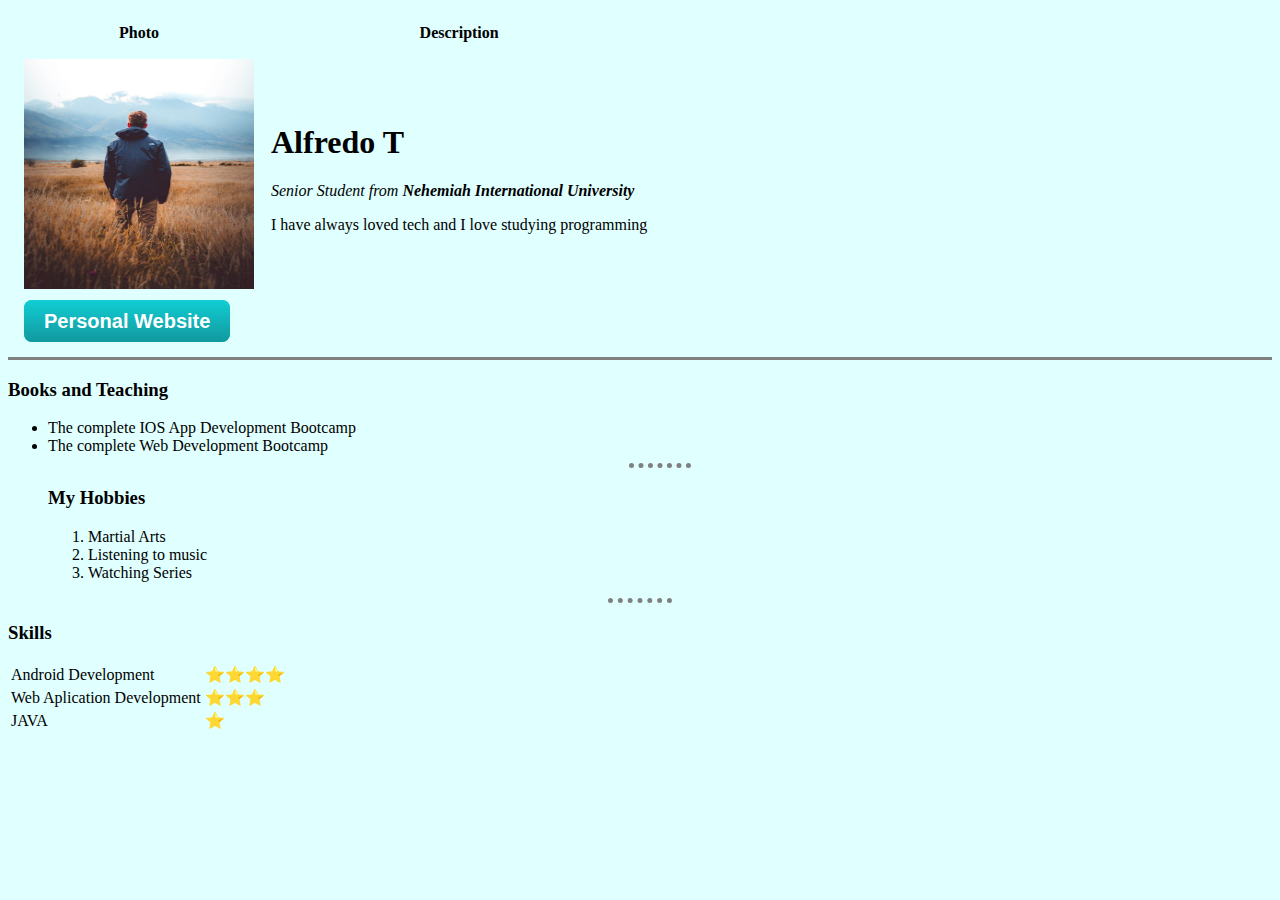
<file: index.html>
<!DOCTYPE html>
<html>
  <head>
    <meta charset="utf-8" />
    <meta http-equiv="X-UA-Compatible" content="IE=edge" />
    <title>Personal WebSite</title>
    <meta name="viewport" content="width=device-width, initial-scale=1" />
    <link rel="stylesheet" type="text/css" media="screen" href="css/styles.css" />
    <link rel="stylesheet" href="css/styles.css">
 
  </head>
  <body>
   
      <table cellspacing="15" >
          <thead >
              <th>Photo</th>
              <th>Description </th>
          </thead>
          <tbody>
          <tr>
              <td><img src="img/man.jpg" height="230px" width="230px"></td>
              <td> <h1>Alfredo T</h1>
                <p><em>Senior Student from <strong>Nehemiah International University</strong></em></p>
            <p>I have always loved tech and I love studying programming</p> 
              </tr>
              <tr>
            <td ><a class="btn" href="CSS - Site/index.html">Personal Website</td>
          </tr>
        </tbody>
        <tfoot></tfoot>
      </table>
      <hr size="3" noshade="">

<h3>Books and Teaching</h3>
<ul>
    <li>The complete IOS App Development Bootcamp</li>
    <li>The complete Web Development Bootcamp</li>
 
    <hr id="section2">
    <h3>My Hobbies</h3>
    <ol>
        <li>Martial Arts</li>
        <li>Listening to music</li>
        <li>Watching Series </li>
    </ol>
</ul>


<hr id="section2">

<h3>Skills</h3>
<table>
  <tr>
    <td>Android Development</td>
    <td>⭐⭐⭐⭐</td>
  </tr>

  <tr>
    <td>Web Aplication Development</td>
    <td>⭐⭐⭐</td>
  </tr>

  <tr>
    <td>JAVA</td>
    <td>⭐</td>
  </tr>
</table>


</body>
</html>

<table>
</file>
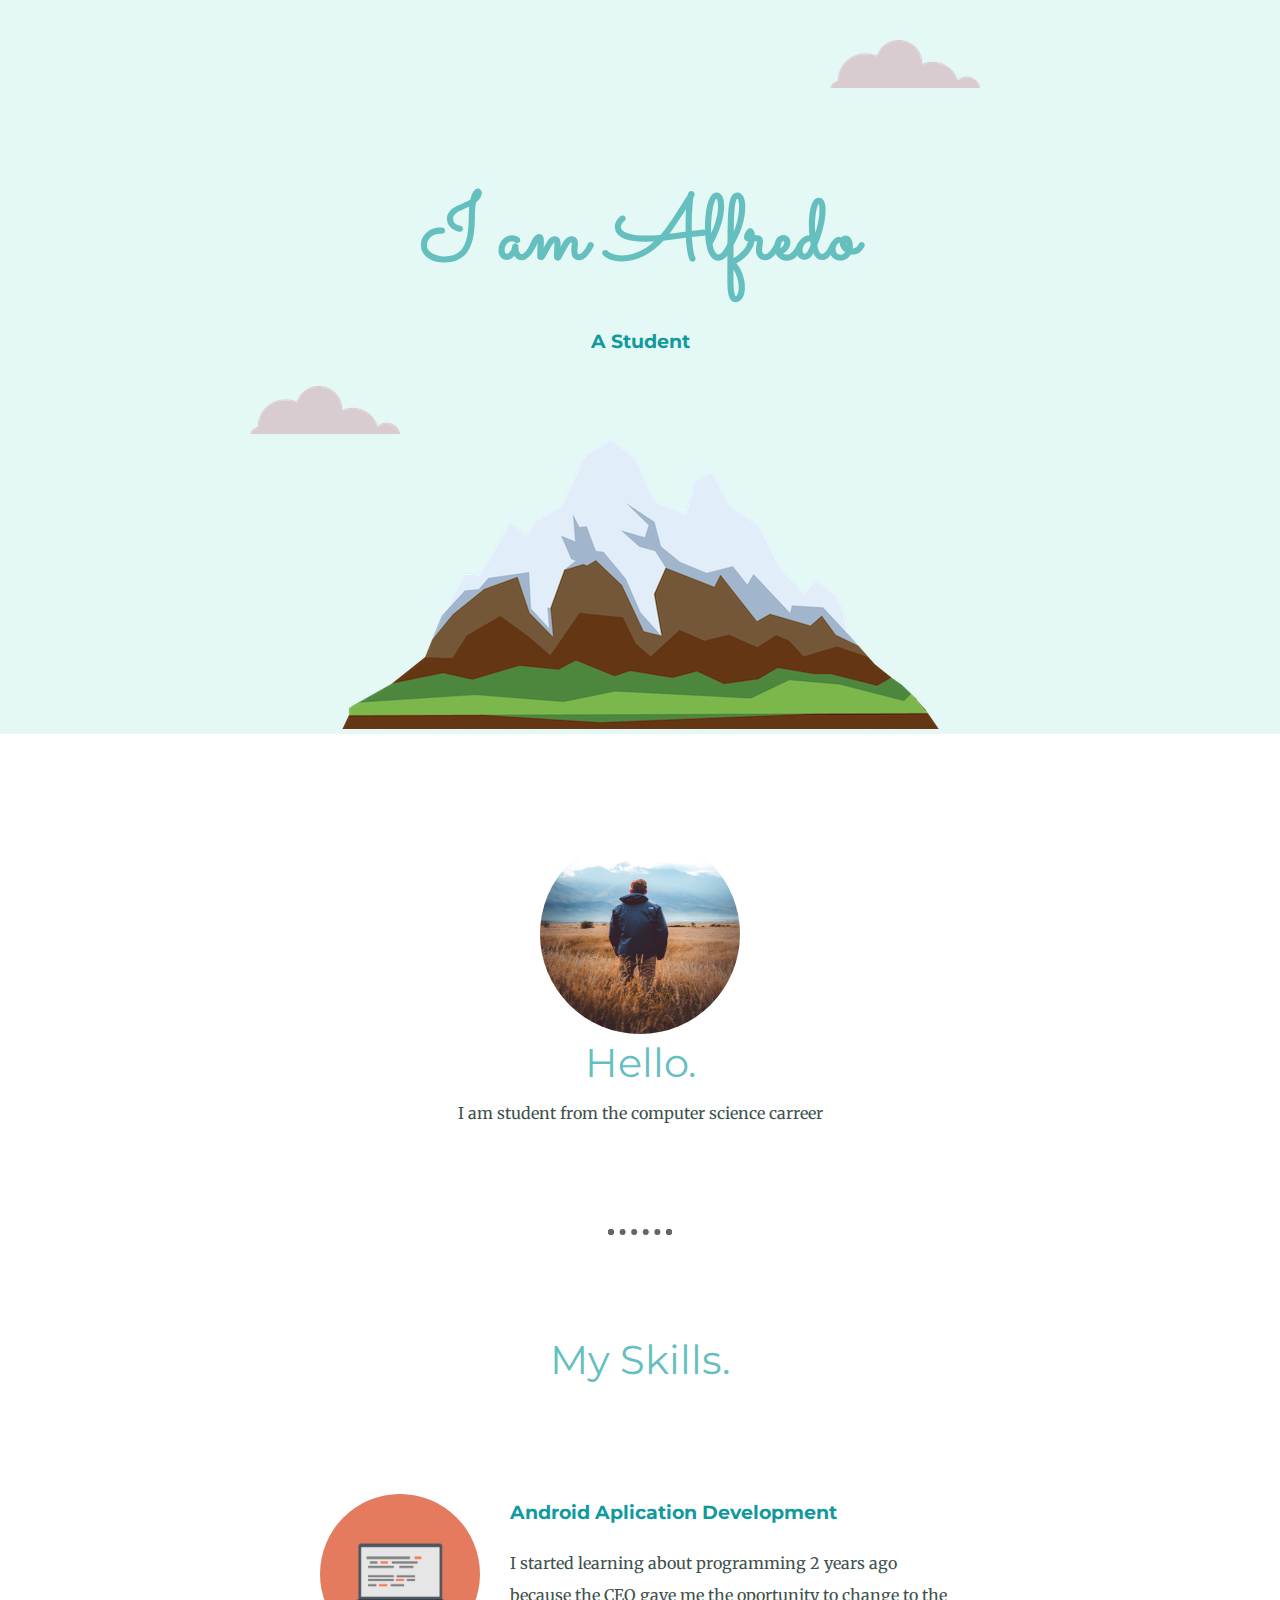
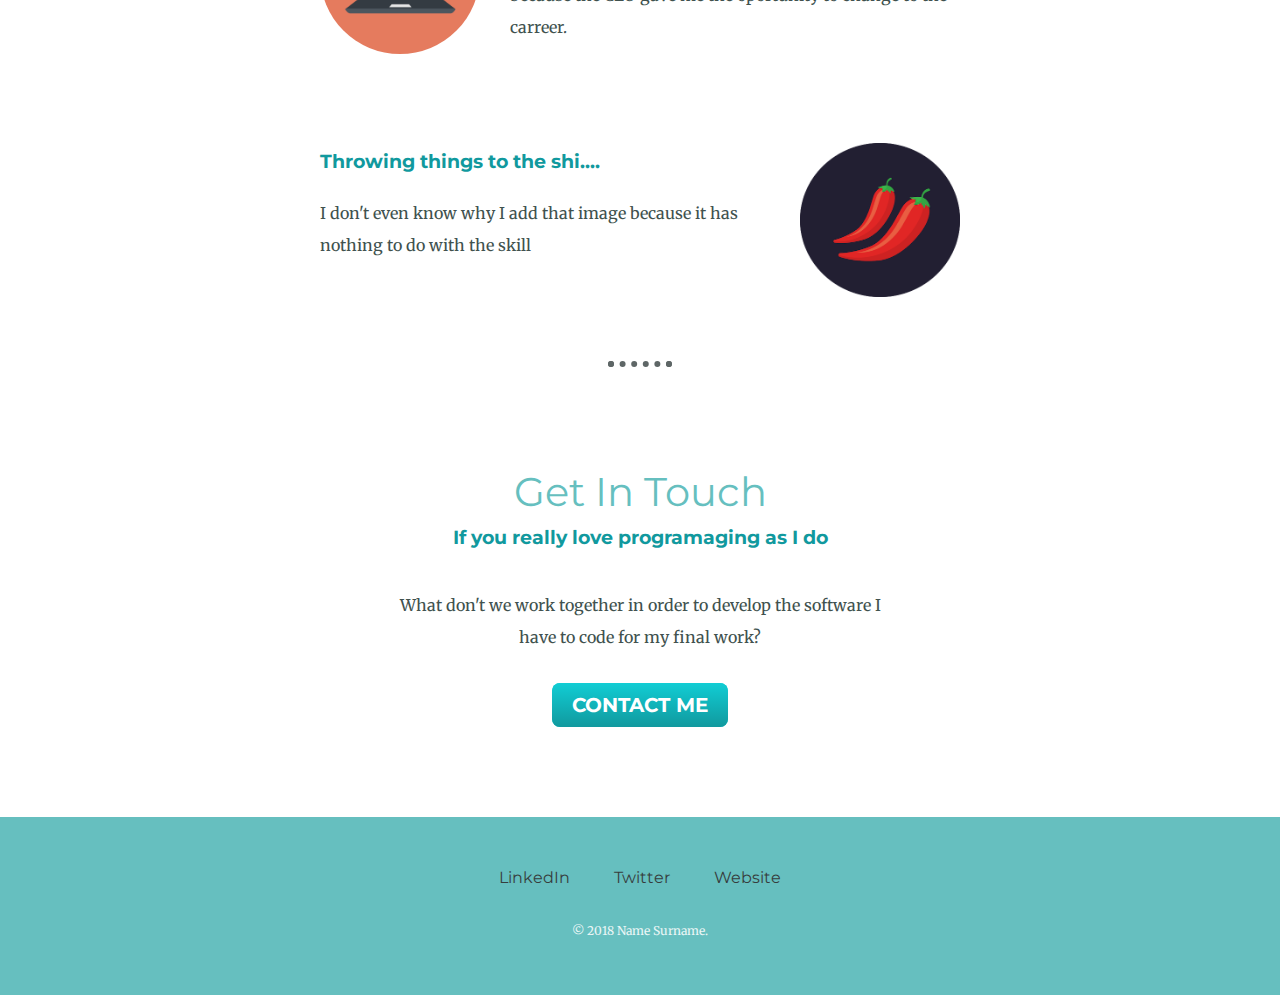
<file: CSS - Site/index.html>
<!DOCTYPE html>
<html>
<head>
    <meta charset='utf-8'>
    <meta http-equiv='X-UA-Compatible' content='IE=edge'>
    <title>Alfredo Torres</title>
    <meta name='viewport' content='width=device-width, initial-scale=1'>
    <link rel='stylesheet' type='text/css' media='screen' href='css/styles.css'>
    <link rel="preconnect" href="https://fonts.gstatic.com">
    <link rel="preconnect" href="https://fonts.gstatic.com">
      <link rel="icon" href="favicon.ico">
      <link rel="preconnect" href="https://fonts.gstatic.com">
      <link href="https://fonts.googleapis.com/css2?family=Merriweather:wght@300&family=Montserrat:wght@100&family=Sacramento&display=swap" rel="stylesheet">
    
</head></div>
<body>
    <div class="top-container">
      <img class="top-cloud" src="images/cloud.png">
  <h1>I am Alfredo</h1>  
  <h3>A </span>Student</p>
  <img class="botton-cloud" src="images/cloud.png">
   <img " src="images/mountain.png">
</div>
<div class="middle-container">
  <div class="profile">
    <img class= "profile-img"src="images/man.jpg" alt="">
    <h2>Hello.</h2>
    <p class="intro">I am student from the computer science carreer</p>
  </div>
  <hr>
  <div class="skills">
    <h2>My Skills.</h2>
    <div class="skill-row">
      <img class="computer-img" src="images/computer.png" alt="">
      <h3>Android Aplication Development</h3>
      <p class="code-skill-description">I started learning about programming 2 years ago because the CEO gave me the oportunity to change to the carreer.</p>
    </div>

    <div class="skill-row">
      <img class="chillie-img" src="images/chillies.png" alt="">
      <h3>Throwing things to the shi....</h3>
      <p class="chillie-skill-description">I don't even know why I add that image because it has nothing to do with the skill</p>
    </div>
  </div>
  <hr>
  <div class="contact-me">
    <h2>Get In Touch</h2>
    <h3>If you really love programaging as I do</h3>
    <p class="contact-message">What don't we work together in order to develop the software I have to code for my final work?</p>
    <a class="btn" href="mailto:name@email.com">CONTACT ME</a>
  </div>
</div>


<div class="bottom-container">
  <a class="footer-link" href="https://www.linkedin.com/">LinkedIn</a>
  <a class="footer-link" href="https://twitter.com/">Twitter</a>
  <a class="footer-link" href="https://www.appbrewery.co/">Website</a>
  <p class= "copyright">© 2018 Name Surname.</p>
</div>

</body>
</html>
</file>
<file: css/styles.css>
body {
    background-color: lightcyan;

  }

 #section2 {
    border-style: none;
    border-top: dotted;
    border-color: grey;
    border-width: 5px;
    width: 5%;
    text-align: center;

  }

#section3 {
    border-style: none;
    border-top: dotted;
    border-color: grey;
    border-width: 5px;
    width: 5%;
    text-align: center;
    
  }

 #name {
      color: rgb(57, 68, 62);
      text-align: center;
  }


  .btn {
    background-color: #11cdd4;
    background-image: -webkit-linear-gradient(top,#11cdd4,#11999e);
    background-image: -moz-linear-gradient(top,#11cdd4,#11999e);
    background-image: -ms-linear-gradient(top,#11cdd4,#11999e);
    background-image: -o-linear-gradient(top,#11cdd4,#11999e);
    background-image: linear-gradient(top,#11cdd4,#11999e);
    -webkit-border-radius: 8;
    -moz-border-radius: 8;
    border-radius: 8px;
    color: #ffffff;
    font-weight: bolder;
    font-family: 'Montserrat', sans-serif;
    font-size: 20px;
    padding: 10px 20px 10px 20px;
    text-decoration: none;
    display: inline;
    
 }

 
.btn:hover {
    background-image: -webkit-linear-gradient(top,#30e3cb,#2bc4ad);
    background-image: -moz-linear-gradient(top,#30e3cb,#2bc4ad);
    background-image: -ms-linear-gradient(top,#30e3cb,#2bc4ad);
    background-image: -o-linear-gradient(top,#30e3cb,#2bc4ad);
    background-image: linear-gradient(top,#30e3cb,#2bc4ad);
    background-color: #cca8e9;
    text-decoration: none;
 }
</file>
<file: CSS - Site/css/styles.css>
body {
    color: #40514E;
    margin: 0;
    text-align: center;
    font-family: "Merriweather", serif;
}

h1 {
    color: #66BFBF;
    margin: 50px auto 0 auto;
    line-height: 2;
     font-family: 'Sacramento', cursive;
    font-size: 5.625rem;

}

h2 {
    color: #66BFBF;
    margin: 0;
    font-family: 'Montserrat', sans-serif;
    font-size: 2.5rem;
    font-weight: normal;
    padding-bottom: 10px;
}

h3 {
    color:#11999E;
    margin: 0;
    font-family: 'Montserrat', sans-serif;
}

p {
    line-height: 2;
}

hr {
    border: dotted #5e6666 6px;
    border-bottom: none;
    width: 4%;
    margin: 100px auto;
}

a{
   color: #363d3d;
    font-family: 'Montserrat', sans-serif;
    margin: 10px 20px;
    text-decoration: none;
}

a:hover {
    color: #EAF6F6;
}
.top-container {
    background-color: #E4F9F5;
    position: relative; 
    padding-top:100px;
   
}

.middle-container {
    margin: 100px 0;

}

.bottom-container {
    background-color: #66BFBF;
    padding: 50px 0 20px

}

.skill-row {
    width: 50%;
    margin: 100px auto 100px auto;
    text-align: left;
    line-height: 2;

}
.pro {
    text-decoration: underline;
}

.intro {
    width: 30%;
    margin: auto;
}
.contact-message {
    width: 40%;
    margin: 40px auto;
}

.copyright {
    color: #EAF6F6;
    font-size: 0.75rem;
    padding: 20px 0;
}

.top-cloud {
    position: absolute;
    right: 300px;
    top: 40px;
}
.botton-cloud {
    position: absolute;
    left: 250px;
    bottom:300px;
}

.profile-img {
    width:200px;
    height: 200px;
    border-radius: 200px;
}

.computer-img {
    width: 25%;
    height: 25%;
    float: left;
    border-radius: 100px;
    margin-right: 30px;
}

.chillie-img {
    width: 25%; 
    float: right;
    margin-left: 30px;
}

.btn {
    background-color: #11cdd4;
    background-image: -webkit-linear-gradient(top,#11cdd4,#11999e);
    background-image: -moz-linear-gradient(top,#11cdd4,#11999e);
    background-image: -ms-linear-gradient(top,#11cdd4,#11999e);
    background-image: -o-linear-gradient(top,#11cdd4,#11999e);
    background-image: linear-gradient(top,#11cdd4,#11999e);
    -webkit-border-radius: 8;
    -moz-border-radius: 8;
    border-radius: 8px;
    color: #ffffff;
    font-weight: bolder;
    font-family: 'Montserrat', sans-serif;
    font-size: 20px;
    padding: 10px 20px 10px 20px;
    text-decoration: none;
    
 }

 
.btn:hover {
    background-image: -webkit-linear-gradient(top,#30e3cb,#2bc4ad);
    background-image: -moz-linear-gradient(top,#30e3cb,#2bc4ad);
    background-image: -ms-linear-gradient(top,#30e3cb,#2bc4ad);
    background-image: -o-linear-gradient(top,#30e3cb,#2bc4ad);
    background-image: linear-gradient(top,#30e3cb,#2bc4ad);
    background-color: #cca8e9;
    text-decoration: none;
 }
</file>
